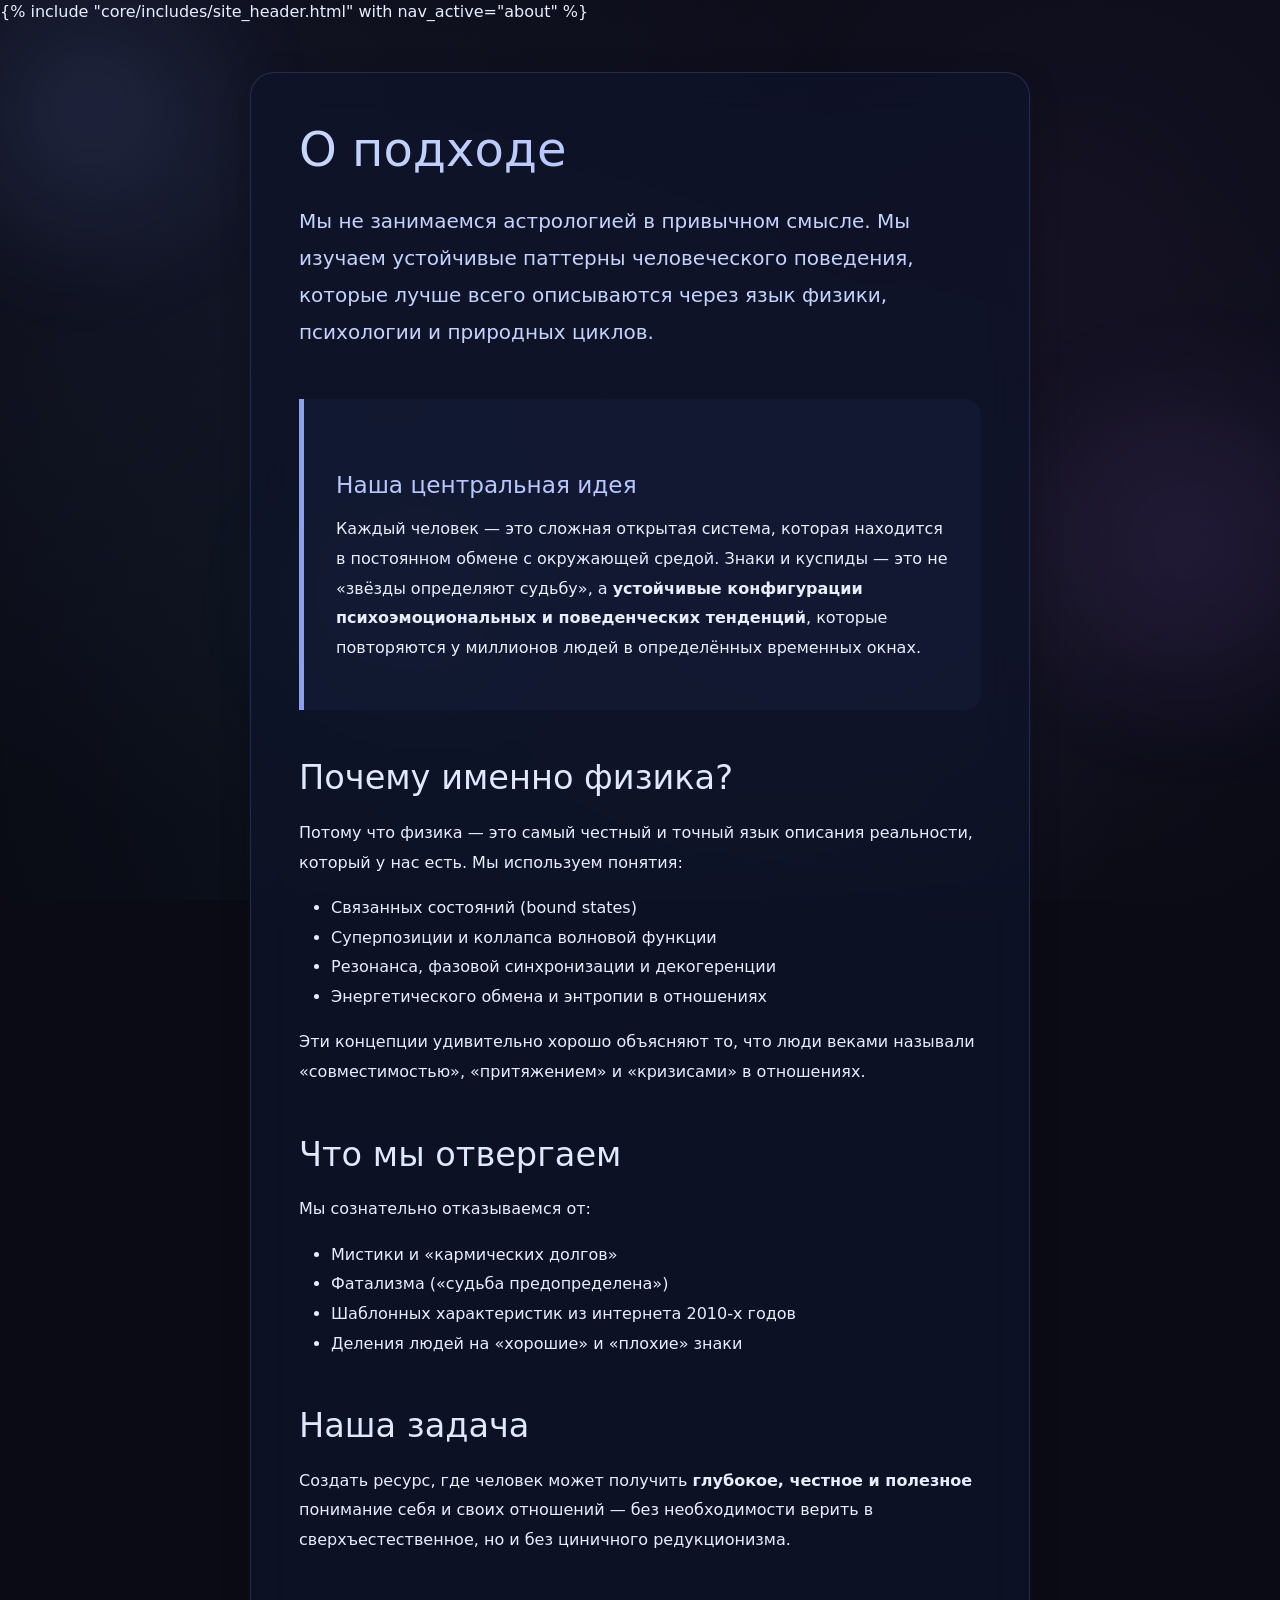
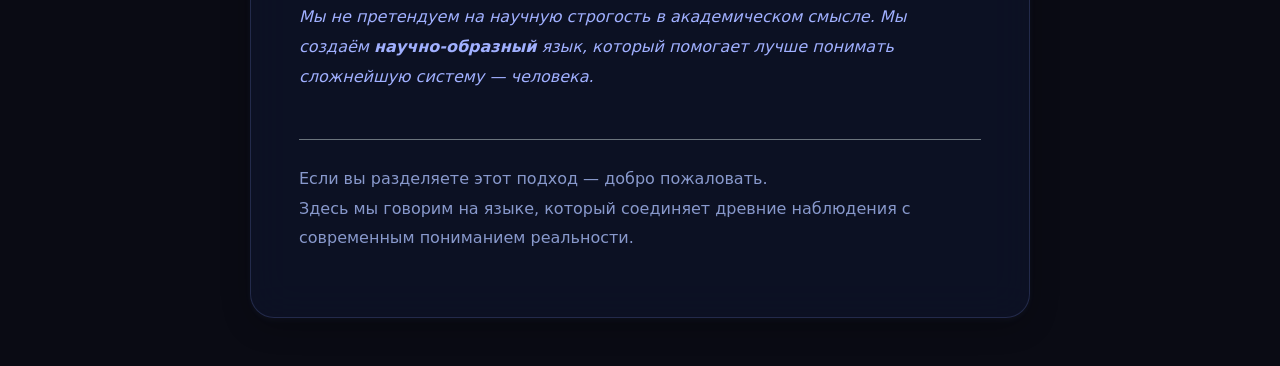
<file: templates/core/about.html>
<!DOCTYPE html>
<html lang="ru">
<head>
    <meta charset="UTF-8">
    <meta name="viewport" content="width=device-width, initial-scale=1.0">
    <title>О подходе — Физика Зодиака</title>
    <meta name="description" content="Почему мы изучаем знаки и куспиды через физику, психологию и циклы. Наш метод, принципы и цели.">
    <meta name="robots" content="index,follow">
    <link rel="icon" type="image/png" href="/static/core/favicon.png">
    <link rel="apple-touch-icon" href="/static/core/favicon.png">

    <meta property="og:title" content="О подходе — Физика Зодиака">
    <meta property="og:description" content="Научно-образный подход к пониманию человеческой природы через физику, психологию и природные циклы.">
    <meta property="og:type" content="website">

    <link href="https://cdn.jsdelivr.net/npm/bootstrap@5.3.3/dist/css/bootstrap.min.css" rel="stylesheet">
    <link rel="stylesheet" href="/static/core/styles.css">
    
    <style>
        .about-content {
            max-width: 780px;
            margin: 0 auto;
            line-height: 1.85;
        }
        .about-content h2 {
            font-size: 2.1rem;
            margin-top: 3rem;
            margin-bottom: 1.2rem;
            color: #e0e9ff;
        }
        .about-content h3 {
            font-size: 1.45rem;
            color: #b8c8ff;
            margin-top: 2.5rem;
            margin-bottom: 1rem;
        }
        .philosophy-box {
            background: rgba(20, 28, 55, 0.6);
            border-left: 5px solid #8b9eff;
            padding: 2rem;
            border-radius: 0 16px 16px 0;
            margin: 2.5rem 0;
        }
    </style>
</head>
<body>
    {% include "core/includes/site_header.html" with nav_active="about" %}

    <div class="bg-orb orb-1"></div>
    <div class="bg-orb orb-2"></div>
    <div class="bg-orb orb-3"></div>

    <main class="container py-5">
        <div class="glass p-5 about-content">
            <h1 class="display-5 mb-4" style="background: linear-gradient(90deg, #c8d6ff, #a0b0ff); -webkit-background-clip: text; -webkit-text-fill-color: transparent;">
                О подходе
            </h1>
            
            <p class="lead mb-5" style="color: #c5d4ff; font-size: 1.25rem;">
                Мы не занимаемся астрологией в привычном смысле. Мы изучаем устойчивые паттерны человеческого поведения, 
                которые лучше всего описываются через язык физики, психологии и природных циклов.
            </p>

            <div class="philosophy-box">
                <h3>Наша центральная идея</h3>
                <p>Каждый человек — это сложная открытая система, которая находится в постоянном обмене с окружающей средой. 
                Знаки и куспиды — это не «звёзды определяют судьбу», а <strong>устойчивые конфигурации психоэмоциональных и поведенческих тенденций</strong>, 
                которые повторяются у миллионов людей в определённых временных окнах.</p>
            </div>

            <h2>Почему именно физика?</h2>
            <p>Потому что физика — это самый честный и точный язык описания реальности, который у нас есть. Мы используем понятия:</p>
            <ul>
                <li>Связанных состояний (bound states)</li>
                <li>Суперпозиции и коллапса волновой функции</li>
                <li>Резонанса, фазовой синхронизации и декогеренции</li>
                <li>Энергетического обмена и энтропии в отношениях</li>
            </ul>
            <p>Эти концепции удивительно хорошо объясняют то, что люди веками называли «совместимостью», «притяжением» и «кризисами» в отношениях.</p>

            <h2>Что мы отвергаем</h2>
            <p>Мы сознательно отказываемся от:</p>
            <ul>
                <li>Мистики и «кармических долгов»</li>
                <li>Фатализма («судьба предопределена»)</li>
                <li>Шаблонных характеристик из интернета 2010-х годов</li>
                <li>Деления людей на «хорошие» и «плохие» знаки</li>
            </ul>

            <h2>Наша задача</h2>
            <p>Создать ресурс, где человек может получить <strong>глубокое, честное и полезное</strong> понимание себя и своих отношений — 
            без необходимости верить в сверхъестественное, но и без циничного редукционизма.</p>

            <p class="mt-5" style="color: #a0b0ff; font-style: italic;">
                Мы не претендуем на научную строгость в академическом смысле. Мы создаём <strong>научно-образный</strong> язык, 
                который помогает лучше понимать сложнейшую систему — человека.
            </p>

            <div class="mt-5 pt-4 border-top border-secondary">
                <p style="color: #8899cc;">
                    Если вы разделяете этот подход — добро пожаловать.<br>
                    Здесь мы говорим на языке, который соединяет древние наблюдения с современным пониманием реальности.
                </p>
            </div>
        </div>
    </main>

</body>
</html>
</file>
<file: static/core/styles.css>
html {
    overflow-x: hidden;
    max-width: 100%;
}

body {
    margin: 0;
    background: #0a0b14;
    color: #e8eeff;
    min-height: 100vh;
    font-family: "Inter", system-ui, -apple-system, sans-serif;
    position: relative;
    overflow-x: hidden;
    max-width: 100%;
    overflow-wrap: break-word;
}

/* Deep space background with subtle stars */
body::before {
    content: '';
    position: fixed;
    inset: 0;
    background: 
        radial-gradient(circle at 15% 20%, rgba(120, 140, 255, 0.08) 0%, transparent 50%),
        radial-gradient(circle at 85% 25%, rgba(160, 110, 255, 0.06) 0%, transparent 55%),
        radial-gradient(circle at 40% 80%, rgba(80, 210, 255, 0.05) 0%, transparent 60%),
        radial-gradient(circle at 70% 65%, rgba(200, 130, 255, 0.04) 0%, transparent 50%);
    z-index: -2;
    pointer-events: none;
}

/* Enhanced orbs - more subtle and premium */
.bg-orb {
    position: fixed;
    border-radius: 50%;
    filter: blur(45px);
    pointer-events: none;
    z-index: -1;
    opacity: 0.6;
}

.orb-1 {
    width: 380px;
    height: 380px;
    top: -80px;
    left: -100px;
    background: radial-gradient(circle, rgba(130, 160, 255, 0.25), transparent 70%);
}

.orb-2 {
    width: 460px;
    height: 460px;
    top: 35%;
    right: -140px;
    background: radial-gradient(circle, rgba(170, 120, 255, 0.22), transparent 65%);
}

.orb-3 {
    width: 320px;
    height: 320px;
    bottom: 15%;
    left: 18%;
    background: radial-gradient(circle, rgba(90, 220, 255, 0.18), transparent 70%);
}

main.container {
    position: relative;
    z-index: 2;
    max-width: 980px;
}

/* Premium Header */
.header {
    position: sticky;
    top: 0;
    z-index: 100;
    background: rgba(10, 11, 20, 0.85);
    backdrop-filter: blur(16px);
    border-bottom: 1px solid rgba(120, 140, 255, 0.12);
    padding: 1.1rem 0;
}

.header-content {
    display: flex;
    align-items: center;
    justify-content: space-between;
    gap: 0.75rem;
    min-width: 0;
}

.logo {
    display: flex;
    align-items: center;
    gap: 14px;
    min-width: 0;
    color: white;
    text-decoration: none;
    font-weight: 700;
}

.logo > div {
    min-width: 0;
}

.logo-img {
    width: 40px;
    height: 40px;
    object-fit: contain;
    display: block;
    flex-shrink: 0;
    filter: drop-shadow(0 0 8px rgba(139, 158, 255, 0.45));
}

.logo-main {
    font-size: 21px;
    letter-spacing: -0.02em;
    background: linear-gradient(90deg, #e0e7ff, #c4d0ff);
    -webkit-background-clip: text;
    -webkit-text-fill-color: transparent;
}

.logo-secondary {
    font-size: 21px;
    letter-spacing: 0.04em;
    color: #8899cc;
    font-weight: 500;
}

.nav {
    display: flex;
    gap: 2.2rem;
}

.nav-link {
    color: #a8b8e0;
    text-decoration: none;
    font-weight: 500;
    font-size: 0.97rem;
    transition: all 0.2s cubic-bezier(0.4, 0, 0.2, 1);
    position: relative;
}

.nav-link:hover,
.nav-link.active {
    color: #e0e7ff;
}

.nav-link.active::after {
    content: '';
    position: absolute;
    bottom: -6px;
    left: 0;
    width: 100%;
    height: 2px;
    background: linear-gradient(to right, #7b8fff, #b38cff);
    border-radius: 2px;
}

/* Мобильное меню: кнопка по умолчанию скрыта (десктоп) */
.nav-toggle {
    display: none;
    flex-direction: column;
    align-items: center;
    justify-content: center;
    gap: 5px;
    width: 44px;
    height: 44px;
    margin: 0;
    padding: 0;
    border: 1px solid rgba(140, 160, 255, 0.28);
    border-radius: 12px;
    background: rgba(22, 28, 52, 0.75);
    color: #e0e7ff;
    cursor: pointer;
    flex-shrink: 0;
    transition: background 0.2s ease, border-color 0.2s ease;
}

.nav-toggle:hover {
    background: rgba(32, 38, 68, 0.9);
    border-color: rgba(160, 180, 255, 0.4);
}

.nav-toggle:focus-visible {
    outline: 2px solid rgba(139, 158, 255, 0.75);
    outline-offset: 2px;
}

.nav-toggle-bar {
    display: block;
    width: 20px;
    height: 2px;
    background: currentColor;
    border-radius: 1px;
    transition: transform 0.22s ease, opacity 0.22s ease;
}

body.js-nav-open .nav-toggle-bar:nth-child(1) {
    transform: translateY(7px) rotate(45deg);
}

body.js-nav-open .nav-toggle-bar:nth-child(2) {
    opacity: 0;
}

body.js-nav-open .nav-toggle-bar:nth-child(3) {
    transform: translateY(-7px) rotate(-45deg);
}

.nav-backdrop {
    display: none;
}

/* Premium Glass Cards */
.glass {
    background: rgba(15, 20, 42, 0.72);
    backdrop-filter: blur(20px);
    -webkit-backdrop-filter: blur(20px);
    border: 1px solid rgba(140, 160, 255, 0.18);
    border-radius: 24px;
    box-shadow: 
        0 8px 32px -6px rgba(0, 0, 0, 0.4),
        0 2px 8px -2px rgba(140, 170, 255, 0.1);
    transition: all 0.3s cubic-bezier(0.4, 0.0, 0.2, 1);
}

.hero-card {
    position: relative;
    overflow: hidden;
    padding: 3.5rem 2.5rem;
    text-align: center;
    margin-bottom: 2.5rem;
}

.hero-card::before {
    content: '';
    position: absolute;
    inset: 0;
    background: linear-gradient(135deg, rgba(130, 160, 255, 0.06), rgba(180, 130, 255, 0.04));
    z-index: -1;
    border-radius: 24px;
}

.hero-badge {
    display: inline-flex;
    align-items: center;
    gap: 8px;
    font-size: 0.76rem;
    font-weight: 600;
    letter-spacing: 0.08em;
    text-transform: uppercase;
    color: #b0c0ff;
    padding: 0.45rem 1.1rem;
    border-radius: 9999px;
    background: rgba(75, 95, 180, 0.15);
    border: 1px solid rgba(140, 170, 255, 0.25);
    margin-bottom: 1.25rem;
}

.hero-badge::before {
    content: '◆';
    font-size: 10px;
    opacity: 0.6;
}

.hero-subtitle {
    color: #c5d4ff;
    max-width: 720px;
    margin: 0 auto;
    line-height: 1.75;
    font-size: 1.15rem;
    font-weight: 420;
}

.home-hero-media {
    margin: 1.6rem auto 0;
    max-width: 860px;
    border-radius: 20px;
    overflow: hidden;
    border: 1px solid rgba(140, 170, 255, 0.2);
    box-shadow: 0 20px 40px -14px rgba(0, 0, 0, 0.55);
}

.home-hero-media picture {
    display: block;
}

.home-hero-image {
    width: 100%;
    aspect-ratio: 16 / 9;
    object-fit: cover;
    display: block;
}

.step-card,
.result-shell {
    transition: all 0.35s cubic-bezier(0.4, 0.0, 0.2, 1);
}

.step-card:hover,
.result-shell:hover {
    transform: translateY(-4px);
    border-color: rgba(160, 185, 255, 0.35);
    box-shadow: 0 25px 60px -10px rgba(15, 25, 65, 0.5);
}

.form-select,
.form-select:focus {
    background-color: rgba(13, 18, 38, 0.85);
    color: #f0f6ff;
    border: 1px solid rgba(130, 155, 255, 0.3);
    box-shadow: none;
    border-radius: 16px;
    padding: 0.85rem 1.1rem;
    font-size: 1.02rem;
    transition: all 0.2s ease;
}

.form-select:focus {
    border-color: #8b9eff;
    box-shadow: 0 0 0 3px rgba(139, 158, 255, 0.15);
    outline: none;
}

.form-label {
    color: #b8c9ff;
    font-weight: 500;
    margin-bottom: 0.65rem;
    font-size: 0.96rem;
    letter-spacing: 0.01em;
}

.btn-neon {
    background: linear-gradient(135deg, #6e85ff 0%, #9b7cff 48%, #c38aff 100%);
    color: white;
    font-weight: 600;
    letter-spacing: 0.015em;
    border: none;
    border-radius: 16px;
    padding: 1rem 2rem;
    font-size: 1.05rem;
    box-shadow: 0 10px 30px -8px rgba(110, 130, 255, 0.45);
    transition: all 0.3s cubic-bezier(0.4, 0.0, 0.2, 1);
    position: relative;
    overflow: hidden;
}

.btn-neon::before {
    content: '';
    position: absolute;
    top: 0;
    left: -100%;
    width: 40%;
    height: 100%;
    background: linear-gradient(90deg, transparent, rgba(255,255,255,0.35), transparent);
    transition: 0.6s;
}

.btn-neon:hover {
    transform: translateY(-2px);
    box-shadow: 0 18px 40px -10px rgba(120, 145, 255, 0.55);
}

.btn-neon:hover::before {
    left: 180%;
}

.hidden {
    display: none !important;
}

.result-content {
    color: #e0e9ff;
    line-height: 1.85;
    font-size: 1.06rem;
    overflow-x: hidden;
    min-width: 0;
}

#result-title {
    color: #f8faff;
    font-size: 1.65rem;
    font-weight: 700;
    letter-spacing: -0.015em;
    margin-bottom: 1.4rem !important;
    background: linear-gradient(90deg, #e0e7ff, #b8c8ff);
    -webkit-background-clip: text;
    -webkit-text-fill-color: transparent;
}

.result-content p {
    margin-bottom: 0.85rem;
}

.result-content ul {
    padding-left: 1rem;
}

.result-content li {
    margin-bottom: 0.5rem;
}

.result-content strong {
    color: #ffffff;
}

.result-content h3,
.result-content h4 {
    position: relative;
    margin-top: 1.1rem;
    margin-bottom: 0.8rem;
    line-height: 1.35;
}

.result-content.relationship-view h3 {
    font-size: 1.28rem;
    padding: 1rem 1.25rem;
    border-radius: 16px;
    background: rgba(45, 55, 110, 0.65);
    border: 1px solid rgba(140, 165, 255, 0.25);
    color: #e8f0ff;
    margin-top: 1.8rem;
}

.result-content.relationship-view h4 {
    font-size: 1.15rem;
    color: #b8c8ff;
    margin-top: 2rem;
    font-weight: 600;
}

.result-content.relationship-view .relation-list {
    list-style: none;
    padding-left: 0;
    margin-bottom: 1.4rem;
}

.result-content.relationship-view .relation-item {
    margin-bottom: 1rem;
    padding: 1.1rem 1.4rem;
    border-radius: 16px;
    background: rgba(18, 24, 48, 0.75);
    border: 1px solid rgba(135, 160, 255, 0.2);
    transition: border-color 0.2s ease;
}

.result-content.relationship-view .relation-item:hover {
    border-color: rgba(160, 185, 255, 0.4);
}

.result-content.relationship-view .relation-label {
    font-weight: 700;
    font-size: 1rem;
    color: #e0e9ff;
    margin-bottom: 0.4rem;
    display: block;
}

.result-content.relationship-view .relation-value {
    color: #d0dbff;
    line-height: 1.7;
    font-size: 1.02rem;
}

/* Mobile improvements */
@media (max-width: 768px) {
    .header {
        padding: 1rem 0;
    }

    .header-content {
        position: relative;
        align-items: center;
    }

    html.js .nav-toggle {
        display: inline-flex;
        z-index: 220;
    }

    html.js .nav-backdrop {
        display: none;
        position: fixed;
        inset: 0;
        z-index: 180;
        background: rgba(4, 6, 14, 0.55);
        backdrop-filter: blur(6px);
        -webkit-backdrop-filter: blur(6px);
    }

    html.js body.js-nav-open .nav-backdrop {
        display: block;
    }

    html.js .nav {
        display: flex;
        position: fixed;
        top: 0;
        right: 0;
        width: min(300px, 86vw);
        height: 100vh;
        height: 100dvh;
        margin: 0;
        padding: 4.75rem 1.35rem 1.5rem;
        flex-direction: column;
        align-items: stretch;
        gap: 0;
        font-size: 1.02rem;
        background: rgba(11, 13, 24, 0.97);
        backdrop-filter: blur(20px);
        -webkit-backdrop-filter: blur(20px);
        border-left: 1px solid rgba(120, 140, 255, 0.18);
        box-shadow: -12px 0 40px rgba(0, 0, 0, 0.45);
        z-index: 200;
        transform: translateX(100%);
        visibility: hidden;
        transition: transform 0.28s cubic-bezier(0.4, 0, 0.2, 1), visibility 0.28s;
    }

    html.js body.js-nav-open .nav {
        transform: translateX(0);
        visibility: visible;
    }

    @media (prefers-reduced-motion: reduce) {
        html.js .nav {
            transition: none;
        }
        html.js .nav-toggle-bar {
            transition: none;
        }
    }

    html.js .nav .nav-link {
        display: block;
        width: 100%;
        padding: 0.9rem 0;
        border-bottom: 1px solid rgba(120, 140, 255, 0.12);
    }

    html.js .nav .nav-link:last-child {
        border-bottom: none;
    }

    .nav-link.active::after {
        display: none;
    }

    .nav-link.active {
        color: #eef2ff;
        padding-left: 0.6rem;
        border-left: 3px solid #8b9eff;
    }
    
    .hero-card {
        padding: 2.5rem 1.5rem;
    }
    
    .hero-subtitle {
        font-size: 1.05rem;
    }

    .home-hero-media {
        margin-top: 1.25rem;
        border-radius: 16px;
    }
    
    main.container {
        padding-left: 1rem;
        padding-right: 1rem;
    }
}

@media (max-width: 576px) {
    .hero-badge {
        font-size: 0.7rem;
        padding: 0.4rem 0.9rem;
    }
    
    .result-content {
        font-size: 1rem;
    }
    
    #result-title {
        font-size: 1.45rem;
    }
}

/* Mobile Chromium stability on long article pages:
   reduce GPU-heavy fixed/blur layers that can cause flicker */
@media (max-width: 768px) {
    body.article-page::before,
    body.article-page .bg-orb {
        display: none;
    }

    body.article-page .glass {
        backdrop-filter: none;
        -webkit-backdrop-filter: none;
        background: rgba(15, 20, 42, 0.9);
    }
}

/* Маркер h3 внутри блока — без отрицательного left (иначе растёт scrollWidth на мобильных) */
.result-content h3 {
    padding-left: 1rem;
}

.result-content.article-reading h3 {
    padding-left: 0;
}

.result-content h3::before {
    content: '';
    position: absolute;
    left: 0;
    top: 8px;
    width: 6px;
    height: 6px;
    background: #8b9eff;
    border-radius: 50%;
}

/* Section titles */
.section-title {
    font-size: 1.35rem;
    font-weight: 600;
    color: #e0e9ff;
    margin-bottom: 1.25rem;
    position: relative;
    padding-bottom: 0.75rem;
}

.section-title::after {
    content: '';
    position: absolute;
    bottom: 0;
    left: 0;
    width: 48px;
    height: 3px;
    background: linear-gradient(to right, #8b9eff, #b38cff);
    border-radius: 3px;
}

/* Статьи: заголовки ближе к размеру текста, меньше «плакатности» */
.article-reading {
    font-size: 1.04rem;
    line-height: 1.78;
    max-width: 44rem;
}

.article-reading h1 {
    font-size: 1.38rem;
    font-weight: 650;
    margin: 0 0 0.85rem;
    padding-bottom: 0.45rem;
    border-bottom: 1px solid rgba(130, 155, 255, 0.18);
    color: #eef2ff;
    letter-spacing: -0.01em;
}

.article-reading h2 {
    font-size: 1.07rem;
    font-weight: 600;
    margin: 1.35rem 0 0.5rem;
    color: #c5d2ff;
    letter-spacing: 0.01em;
}

.article-reading h3,
.article-reading h4 {
    font-size: 1.02rem;
    font-weight: 600;
    margin: 1.05rem 0 0.4rem;
    color: #aebfff;
}

.article-reading h3::before,
.article-reading h4::before {
    display: none !important;
}

.article-reading p {
    margin-bottom: 0.95rem;
}

.article-reading ul,
.article-reading ol {
    margin-bottom: 0.95rem;
    padding-left: 1.15rem;
}

.article-reading li {
    margin-bottom: 0.35rem;
}

.article-reading pre {
    overflow-x: auto;
    max-width: 100%;
    box-sizing: border-box;
}

.article-reading hr {
    margin: 1.15rem 0;
    border: 0;
    border-top: 1px solid rgba(120, 140, 255, 0.22);
    opacity: 1;
}

/* Article hero image — 16:9 aspect ratio, individual per article topic, premium cosmic style.
   Optimized for both desktop (large hero) and mobile (compact, no horizontal scroll) */
.article-hero {
    position: relative;
    margin: 0 -1rem 2rem;
    border-radius: 20px;
    overflow: hidden;
    box-shadow: 
        0 20px 45px -12px rgba(0, 0, 0, 0.6),
        0 4px 12px -2px rgba(140, 170, 255, 0.15);
}

@media (min-width: 768px) {
    .article-hero {
        margin: 0 0 2.25rem;
        border-radius: 24px;
    }
}

@media (max-width: 480px) {
    .article-hero {
        margin: 0 -0.75rem 1.75rem;
        border-radius: 18px;
    }
}

.article-hero picture {
    display: block;
}

.article-hero-image {
    width: 100%;
    aspect-ratio: 16 / 9;
    object-fit: cover;
    display: block;
    transition: transform 0.4s cubic-bezier(0.4, 0, 0.2, 1);
}

.article-hero:hover .article-hero-image {
    transform: scale(1.02);
}

.article-hero::after {
    content: '';
    position: absolute;
    inset: 0;
    background: linear-gradient(
        to bottom,
        transparent 65%,
        rgba(10, 11, 20, 0.85) 92%
    );
    pointer-events: none;
    border-radius: 24px;
}

.back-to-top {
    position: fixed;
    right: 1rem;
    bottom: 1rem;
    width: 46px;
    height: 46px;
    border: 1px solid rgba(150, 175, 255, 0.42);
    border-radius: 999px;
    background: rgba(15, 20, 42, 0.88);
    color: #eef2ff;
    font-size: 1.2rem;
    line-height: 1;
    display: inline-flex;
    align-items: center;
    justify-content: center;
    cursor: pointer;
    box-shadow: 0 10px 25px -8px rgba(0, 0, 0, 0.6);
    opacity: 0;
    visibility: hidden;
    transform: translateY(8px);
    transition: opacity 0.22s ease, transform 0.22s ease, border-color 0.22s ease;
    z-index: 250;
}

.back-to-top:hover {
    border-color: rgba(180, 200, 255, 0.65);
}

.back-to-top.is-visible {
    opacity: 1;
    visibility: visible;
    transform: translateY(0);
}

@media (max-width: 576px) {
    .article-reading {
        font-size: 1rem;
    }
    .article-reading h1 {
        font-size: 1.28rem;
    }

    .back-to-top {
        right: 0.8rem;
        bottom: 0.8rem;
    }
}
</file>
